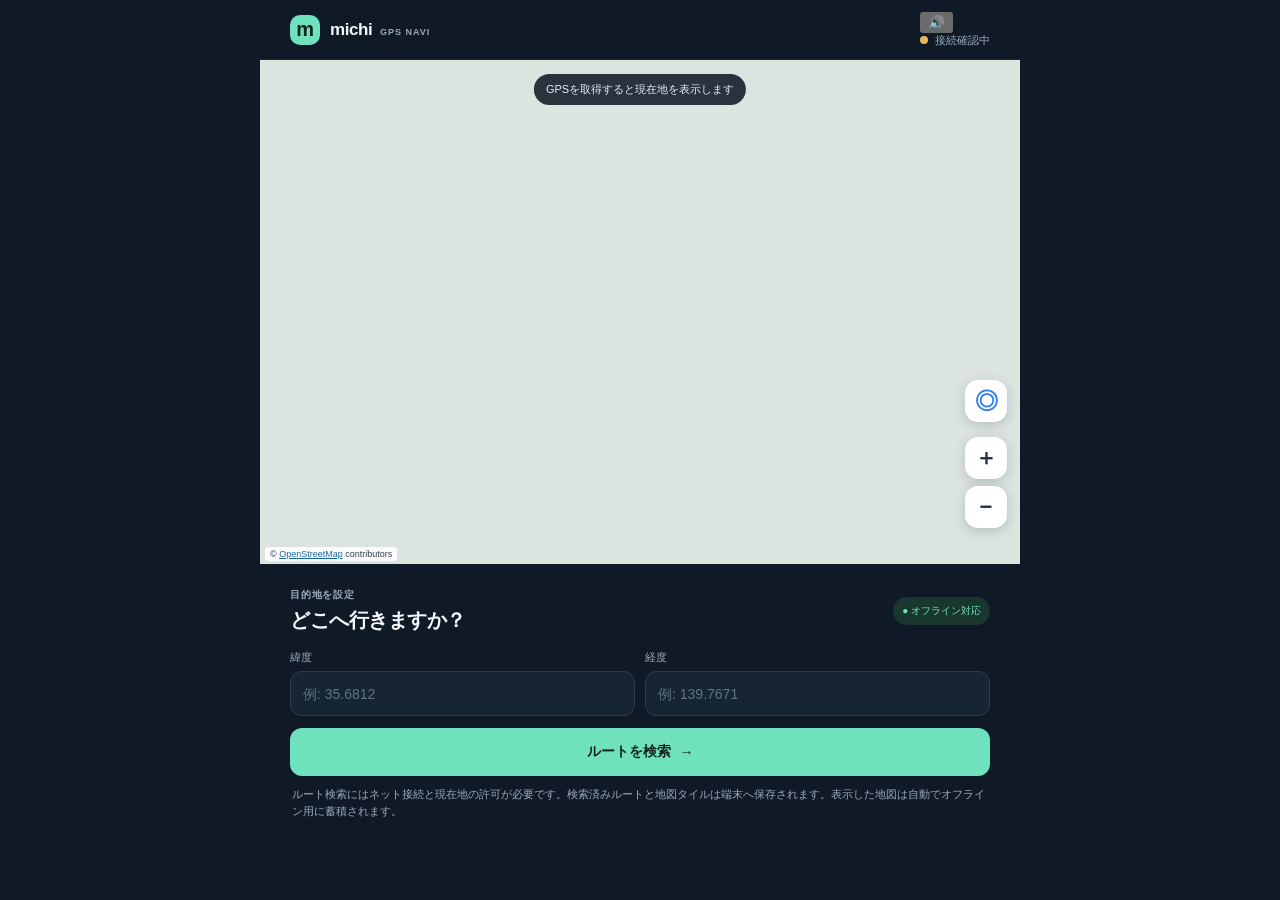
<file: index.html>
<!doctype html>
<html lang="ja">
<head>
  <meta charset="utf-8">
  <meta name="viewport" content="width=device-width, initial-scale=1, viewport-fit=cover">
  <meta name="theme-color" content="#101a27">
  <meta name="description" content="オフラインでもGPSで使える、スマートフォン向けのOpenStreetMapナビ">
  <title>michi — オフラインGPSナビ</title>
  <link rel="manifest" href="manifest.webmanifest">
  <link rel="stylesheet" href="style.css">
</head>
<body>
  <main class="app-shell">
    <header class="topbar">
      <a class="brand" href="#" aria-label="michi ホーム"><span class="brand-mark">m</span><span>michi<span class="brand-sub"> GPS NAVI</span></span></a>
      <div class="top-actions">
        <button id="voiceBtn" class="icon-button" aria-label="音声案内をオン" title="音声案内">🔊</button>
        <div class="connection"><span id="connectionDot" class="connection-dot"></span><span id="connectionText">接続確認中</span></div>
      </div>
    </header>

    <section class="map-wrap" aria-label="地図">
      <div id="map" class="map" role="application" aria-label="OpenStreetMap"></div>
      <svg id="routeLayer" class="route-layer" aria-hidden="true"></svg>
      <div id="mapHint" class="map-hint">GPSを取得すると現在地を表示します</div>
      <div class="map-controls">
        <button id="locateBtn" class="map-button locate-button" aria-label="現在地へ移動" title="現在地へ移動">◎</button>
        <button id="zoomIn" class="map-button" aria-label="拡大">＋</button>
        <button id="zoomOut" class="map-button" aria-label="縮小">−</button>
      </div>
      <div class="attribution">© <a href="https://www.openstreetmap.org/copyright" target="_blank" rel="noreferrer">OpenStreetMap</a> contributors</div>
    </section>

    <section class="panel">
      <div id="guidance" class="guidance hidden" aria-live="polite">
        <div class="turn-icon" id="turnIcon">↑</div>
        <div class="guidance-copy"><span id="nextTurnLabel" class="eyebrow">次の案内</span><strong id="nextTurn">ルートに沿って進んでください</strong><span id="turnDistance" class="muted"></span></div>
        <button id="stopBtn" class="stop-button" aria-label="ナビを終了">終了</button>
      </div>

      <div class="destination-heading"><div><p class="eyebrow">目的地を設定</p><h1>どこへ行きますか？</h1></div><span class="offline-pill">● オフライン対応</span></div>
      <div class="destination-form">
        <label class="field"><span>緯度</span><input id="destLat" inputmode="decimal" type="number" step="any" placeholder="例: 35.6812" aria-label="目的地の緯度"></label>
        <label class="field"><span>経度</span><input id="destLon" inputmode="decimal" type="number" step="any" placeholder="例: 139.7671" aria-label="目的地の経度"></label>
      </div>
      <button id="routeBtn" class="primary-button">ルートを検索 <span aria-hidden="true">→</span></button>
      <p class="helper" id="helperText">ルート検索にはネット接続と現在地の許可が必要です。検索済みルートと地図タイルは端末へ保存されます。表示した地図は自動でオフライン用に蓄積されます。</p>
      <div class="route-summary hidden" id="routeSummary"><span id="routeDistance"></span><span class="summary-divider">·</span><span id="routeDuration"></span><span class="summary-note">この端末に保存済み</span></div>
    </section>
  </main>
  <script src="app.js" defer></script>
</body>
</html>
</file>
<file: style.css>
:root{color-scheme:dark;--bg:#101a27;--panel:#172434;--panel-2:#1d2c3e;--text:#f4f7fb;--muted:#9aabba;--line:#2b3b4e;--accent:#70e1bd;--blue:#5a9cff;font-family:Inter,-apple-system,BlinkMacSystemFont,"Segoe UI",sans-serif}*{box-sizing:border-box}body{margin:0;background:var(--bg);color:var(--text);min-height:100vh}.app-shell{max-width:760px;min-height:100vh;margin:0 auto;background:var(--bg);display:flex;flex-direction:column}.topbar{height:60px;padding:0 18px;display:flex;align-items:center;justify-content:space-between;border-bottom:1px solid rgba(255,255,255,.07);flex:none}.brand{display:flex;align-items:center;gap:10px;color:var(--text);text-decoration:none;font-size:17px;font-weight:750;letter-spacing:-.4px}.brand-mark{width:30px;height:30px;border-radius:10px;background:var(--accent);color:#10251f;display:grid;place-items:center;font-size:20px;font-weight:900}.brand-sub{font-size:9px;color:var(--muted);letter-spacing:1px;margin-left:4px}.connection{font-size:11px;color:var(--muted);display:flex;align-items:center;gap:7px}.connection-dot{width:8px;height:8px;border-radius:50%;background:#e8b65d}.connection-dot.online{background:var(--accent)}.connection-dot.offline{background:#ff8585}.map-wrap{height:min(53vh,520px);min-height:280px;position:relative;overflow:hidden;background:#dce4df;touch-action:none}.map{position:absolute;inset:0;overflow:hidden;background:#dce4df}.tile{position:absolute;width:256px;height:256px;user-select:none;-webkit-user-drag:none}.route-layer{position:absolute;inset:0;width:100%;height:100%;pointer-events:none;overflow:visible}.route-line{fill:none;stroke:#398aff;stroke-width:7;stroke-linecap:round;stroke-linejoin:round;filter:drop-shadow(0 1px 3px #fff)}.route-line-outline{fill:none;stroke:#fff;stroke-width:12;stroke-linecap:round;stroke-linejoin:round;opacity:.88}.user-marker{position:absolute;width:20px;height:20px;border-radius:50%;background:#398aff;border:4px solid #fff;box-shadow:0 1px 8px #21354d;transform:translate(-50%,-50%);z-index:3}.user-marker:after{content:"";position:absolute;inset:-9px;border-radius:50%;background:rgba(57,138,255,.19);z-index:-1}.map-hint{position:absolute;top:14px;left:50%;transform:translateX(-50%);white-space:nowrap;background:rgba(16,26,39,.88);padding:8px 12px;border-radius:20px;font-size:11px;color:#e7edf5;z-index:4}.map-hint.hidden{display:none}.map-controls{position:absolute;right:13px;bottom:36px;display:flex;flex-direction:column;gap:7px;z-index:5}.map-button{width:42px;height:42px;border:0;border-radius:13px;background:#fff;color:#233248;font-size:22px;font-weight:600;box-shadow:0 3px 12px #24364b35;cursor:pointer}.locate-button{color:#317ff0;font-size:23px;margin-bottom:8px}.attribution{position:absolute;bottom:3px;left:5px;padding:2px 5px;background:#ffffffd9;border-radius:3px;color:#344054;font-size:9px;z-index:4}.attribution a{color:#1766aa}.panel{padding:21px 19px calc(18px + env(safe-area-inset-bottom));background:var(--bg);flex:1}.destination-heading{display:flex;justify-content:space-between;align-items:center;margin-bottom:16px}.eyebrow{margin:0 0 5px;text-transform:uppercase;letter-spacing:.8px;font-size:10px;font-weight:700;color:var(--muted)}h1{font-size:20px;letter-spacing:-.5px;margin:0}.offline-pill{font-size:10px;color:var(--accent);background:#19362f;padding:7px 9px;border-radius:20px;white-space:nowrap}.destination-form{display:grid;grid-template-columns:1fr 1fr;gap:10px}.field{display:flex;flex-direction:column;gap:6px;color:var(--muted);font-size:11px}.field input{width:100%;height:45px;padding:0 12px;border-radius:11px;border:1px solid var(--line);background:var(--panel);color:var(--text);font:inherit;font-size:14px;outline:none}.field input:focus{border-color:var(--blue)}.field input::placeholder{color:#607286}.primary-button{width:100%;height:48px;margin-top:12px;border:0;border-radius:12px;background:var(--accent);color:#10251f;font-size:14px;font-weight:750;cursor:pointer;display:flex;justify-content:center;align-items:center;gap:9px}.primary-button:disabled{opacity:.55;cursor:wait}.helper{font-size:11px;line-height:1.55;color:var(--muted);margin:10px 2px 0}.route-summary{display:flex;align-items:center;gap:7px;margin-top:14px;font-size:13px;font-weight:700}.route-summary.hidden,.guidance.hidden{display:none}.summary-divider{color:#607286}.summary-note{margin-left:auto;font-size:10px;font-weight:500;color:var(--accent)}.guidance{display:flex;align-items:center;gap:12px;background:var(--panel);padding:12px;border:1px solid var(--line);border-radius:14px;margin-bottom:20px}.turn-icon{width:42px;height:42px;border-radius:12px;background:#203d39;color:var(--accent);display:grid;place-items:center;font-size:23px;flex:none}.guidance-copy{display:flex;flex-direction:column;gap:3px;min-width:0;flex:1}.guidance-copy strong{font-size:13px;white-space:nowrap;overflow:hidden;text-overflow:ellipsis}.muted{font-size:11px;color:var(--muted)}.stop-button{border:1px solid #75474d;background:transparent;color:#ff9a9a;border-radius:9px;padding:8px 10px;font-size:11px;cursor:pointer}.toast{position:absolute;z-index:8;left:50%;bottom:16px;transform:translateX(-50%);background:#162538;color:#fff;padding:11px 15px;border-radius:12px;font-size:12px;box-shadow:0 5px 22px #0005;max-width:90%;text-align:center}.toast.error{border:1px solid #a95050}@media(min-width:700px){.app-shell{min-height:100vh}.map-wrap{height:56vh}.panel{padding:24px 30px 28px}.topbar{padding:0 30px}}@media(max-height:700px) and (max-width:600px){.map-wrap{height:43vh;min-height:235px}.panel{padding-top:15px}.guidance{margin-bottom:13px}.destination-heading{margin-bottom:12px}}
</file>
